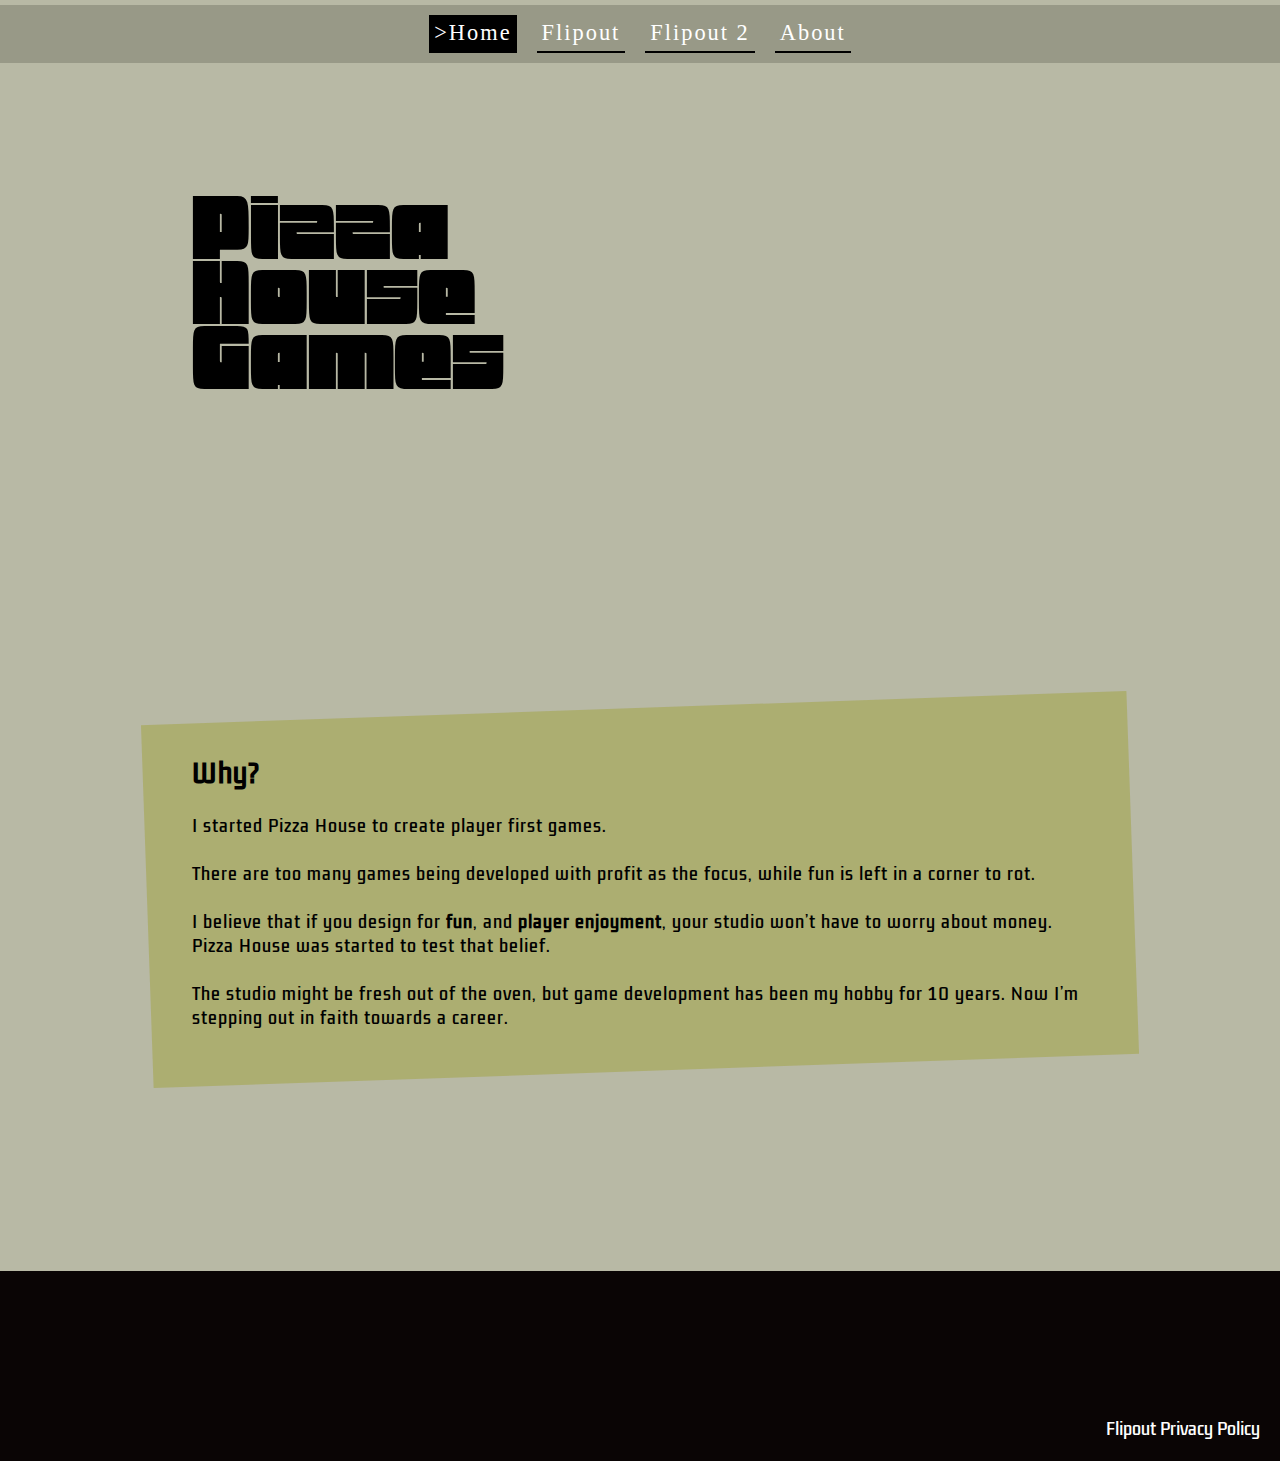
<file: index.html>
<!DOCTYPE html>
<html>
    <head>
        <meta charset="utf-8" name="viewport" content="width=device-width, initial-scale=1">
        <title>Pizza House Games</title>
        <!-- Google fonts -->
        <link rel="preconnect" href="https://fonts.googleapis.com">
        <link rel="preconnect" href="https://fonts.gstatic.com" crossorigin>
        <!-- <link href="https://fonts.googleapis.com/css2?family=Badeen+Display&family=DM+Serif+Text:ital@0;1&family=Noto+Serif:ital,wght@0,100..900;1,100..900&family=Roboto:ital,wght@0,100..900;1,100..900&display=swap" rel="stylesheet"> -->
        <link href="https://fonts.googleapis.com/css2?family=Badeen+Display&family=Kdam+Thmor+Pro&display=swap" rel="stylesheet">
        <!-- CSS -->
        <link rel="stylesheet" href="/css/page-style.css">
        <link rel="stylesheet" href="/css/utility.css">
        <link rel="stylesheet" href="/css/fonts.css">
        <link rel="stylesheet" href="/css/index-style.css">
    </head>

    <body>
        <!-- Start Banner -->
        <!--<div class="banner flex-row flex-center">
            <img src="img/pizza-house-logo.png" id="banner-logo">
            <div id="banner-content">
                <h1 class="">Handmade, Authentic.</h1>
                <h2 class="noto-serif-font">This is Pizza House Games</h2>
            </div>
        </div>-->
        <div class="banner flex-col">
            <h1 class="badeen-display-regular page-title-text">Pizza<br>House<br>Games</h1>
        </div>
        <!-- End Banner -->

        <!-- Start Content -->
        <div class="content-container flex-col flex-center">
            <div class="p-l content flex-col flex-center">
                <!-- Start Studio About -->
                <div style="transform:rotate(2deg);">
                    <h2 class="kdam-thmor-pro-regular" style="font-size:25px; font-weight:900;">Why?</h2>
                    <p class="kdam-thmor-pro-regular">
                        I started Pizza House to create player first games.
                        <br>
                        <br>
                        There are too many games being developed with profit as the focus, 
                        while fun is left in a corner to rot.
                        <br>
                        <br>
                        I believe that if you design for <strong>fun</strong>, and <strong>player enjoyment</strong>, 
                        your studio won’t have to worry about money. 
                        Pizza House was started to test that belief.
                        <br>
                        <br>
                        The studio might be fresh out of the oven, but game development has been my hobby for 10 years.
                        Now I’m stepping out in faith towards a career.
                    </p>
                <!-- End Studio About -->
                </div>
            </div>
        </div>
        <!-- End Content -->
        
        <!-- Start Footer -->
        <div class="footer-container">
            <div class="p-l footer flex-col justify-end align-end">
                <a class="kdam-thmor-pro-regular page-footer-link" href="/flipout/privacy-policy/fo-pp.html">Flipout Privacy Policy</a>
            </div>
        </div>
        <!-- End Footer -->
        
        <!-- Javascript -->
        <script src="/js/nav-menu.js"></script>
    </body>

</html>
</file>
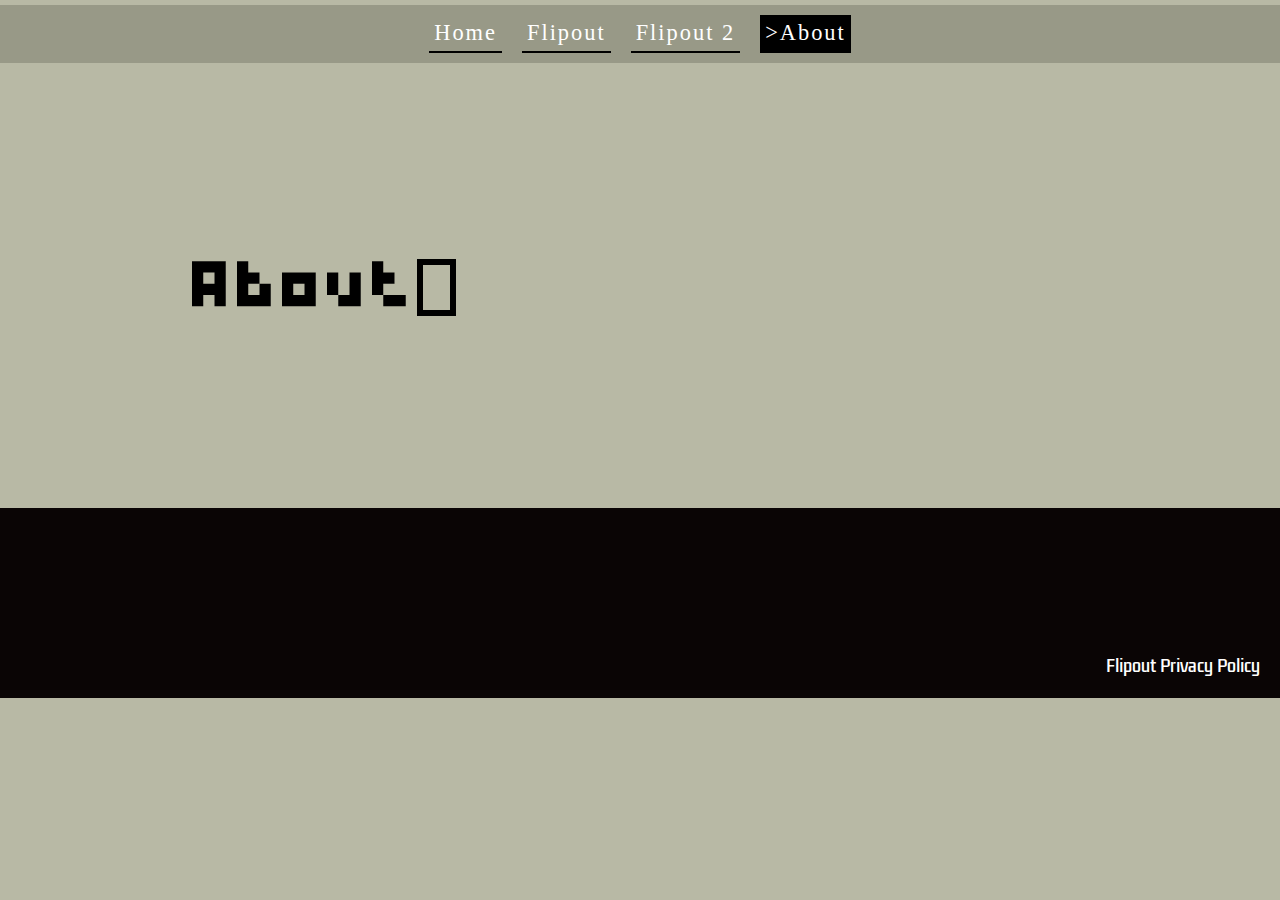
<file: about.html>
<!DOCTYPE html>
<html>
    <head>
        <meta charset="utf-8" name="viewport" content="width=device-width, initial-scale=1">
        <title>Pizza House Games - About</title>
        <!-- JS -->
        <script src="/js/google-fonts.js"></script>
        <!-- CSS -->
        <link rel="stylesheet" href="/css/page-style.css">
        <link rel="stylesheet" href="/css/utility.css">
        <link rel="stylesheet" href="/css/fonts.css"> 
    </head>
    <body>
        <div class="banner flex-col">
            <h1 class="bytesized-regular page-title-text">About<div class="title-cursor"></div></h1>
        </div>
        
        <!-- Javascript -->
        <script src="/js/nav-menu.js"></script>
        <script src="/js/footer.js"></script>
    </body>
</html>
</file>
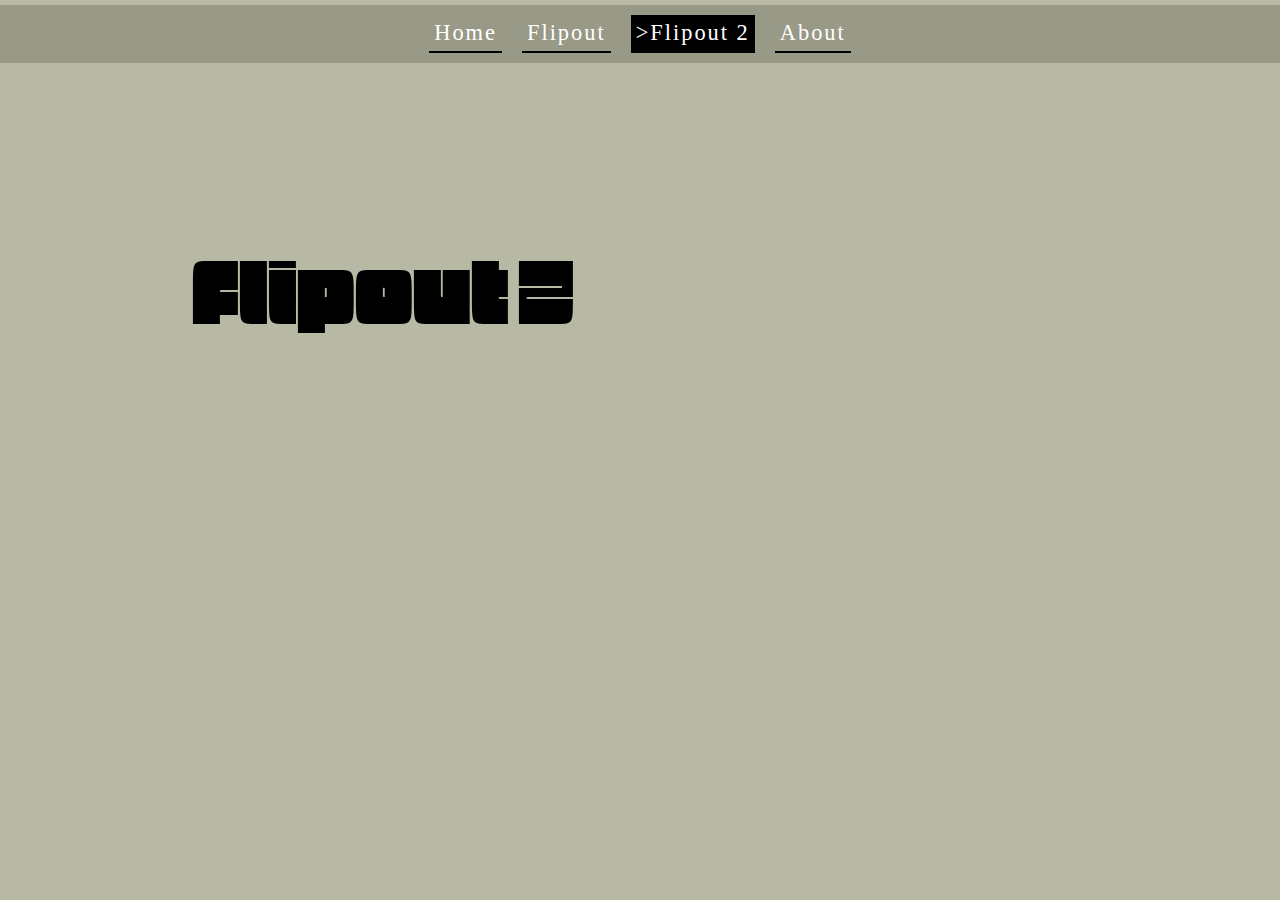
<file: flipout-2/flipout-2-page.html>
<!doctype html>
<html>
    <head>
        <title>Pizza House Games - Flipout 2</title>
        <meta charset="utf-8" name="viewport" content="width=device-width, initial-scale=1">
        <!-- Google fonts -->
        <link rel="preconnect" href="https://fonts.googleapis.com">
        <link rel="preconnect" href="https://fonts.gstatic.com" crossorigin>
        <link href="https://fonts.googleapis.com/css2?family=Badeen+Display&family=Kdam+Thmor+Pro&display=swap" rel="stylesheet">
        <!-- CSS -->
        <link rel="stylesheet" href="/css/page-style.css">
        <link rel="stylesheet" href="/css/utility.css">
        <link rel="stylesheet" href="/css/fonts.css">
    </head>
    <body>
        <div class="banner flex-col">
            <h1 class="badeen-display-regular page-title-text">Flipout 2</h1>
        </div>
        
        <!-- Javascript -->
        <script src="/js/nav-menu.js"></script>
    </body>
</html>
</file>
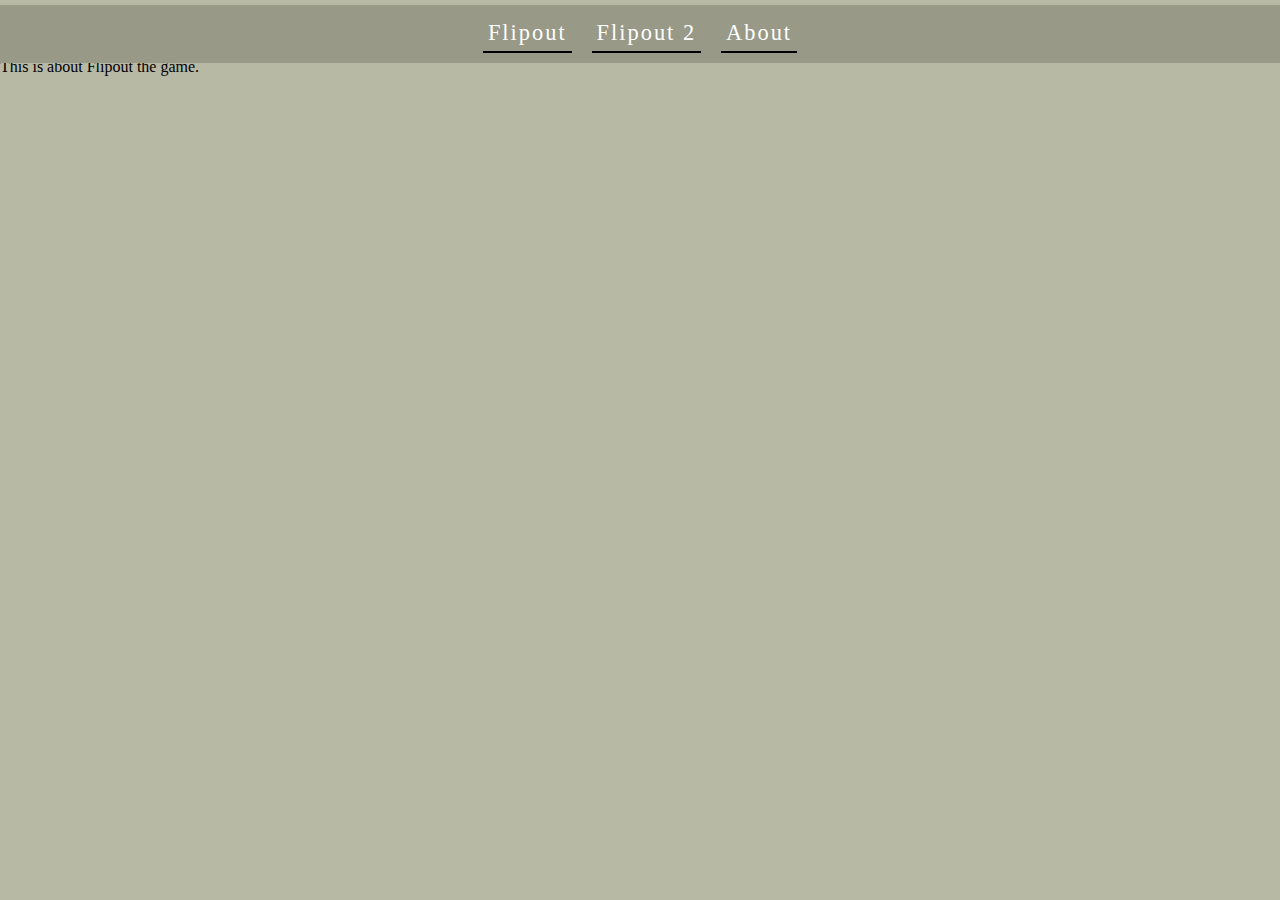
<file: flipout/flipout-page.html>
<!DOCTYPE html>
<html>
    <head>
        <meta charset="utf-8" name="viewport" content="width=device-width, initial-scale=1">
        <title>Pizza House Games - Flipout</title>
        <!-- Google fonts -->
        <link rel="preconnect" href="https://fonts.googleapis.com">
        <link rel="preconnect" href="https://fonts.gstatic.com" crossorigin>
        <link href="https://fonts.googleapis.com/css2?family=DM+Serif+Text:ital@0;1&family=Noto+Serif:ital,wght@0,100..900;1,100..900&family=Roboto:ital,wght@0,100..900;1,100..900&display=swap" rel="stylesheet">
        <!-- CSS -->
        <link rel="stylesheet" href="/css/page-style.css">
        <link rel="stylesheet" href="/css/nav-menu.css">
        <link rel="stylesheet" href="/css/utility.css">
        <link rel="stylesheet" href="/css/fonts.css">
    </head>

    <body>
        <!-- Start Menu -->
        <div class="menu-container flex-row flex-center">
            <div class="menu flex-row">
                <a id="fo1" class="menu-item" href="/flipout/flipout-page.html">Flipout</a>
                <a id="fo2" class="menu-item" href="">Flipout 2</a>
                <a id="about" class="menu-item" href="">About</a>
            </div>
        </div>
        <!-- End Menu -->
        <div>
            This is about Flipout the game.
        </div>
    </body>
</html>
</file>
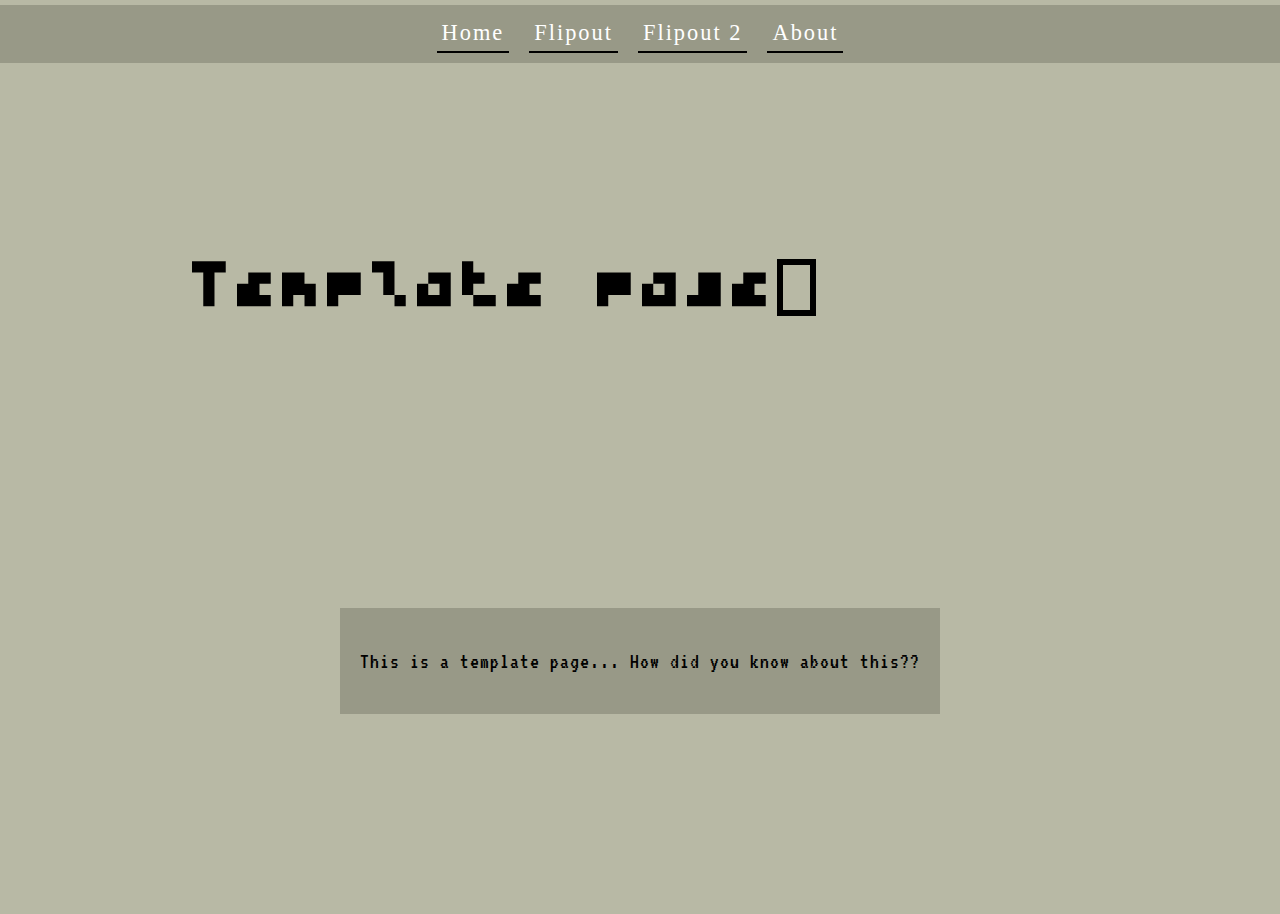
<file: secret/template.html>
<!DOCTYPE html>
<html>
    <head>
        <meta charset="utf-8" name="viewport" content="width=device-width, initial-scale=1">
        <title>Pizza House Games - Template Page</title>
        <!-- JS -->
        <script src="/js/google-fonts.js"></script>
        <!-- CSS -->
        <link rel="stylesheet" href="/css/page-style.css">
        <link rel="stylesheet" href="/css/utility.css">
        <link rel="stylesheet" href="/css/fonts.css"> 
    </head>
    <body>
        <div class="banner flex-col">
            <h1 class="bytesized-regular page-title-text">Template page<div class="title-cursor"></div></h1>
        </div>
        
        <!-- Start Content -->
        <div class="content-container flex-col flex-center">
            <div class="p-l content flex-col flex-center">
                <!--  Start About -->
                <div>
                    <p class="vt323-regular fb">
                        This is a template page... How did you know about this??
                    </p>
                <!-- End About -->
                </div>
            </div>

        <!-- Javascript -->
        <script src="/js/nav-menu.js"></script>
        <script src="/js/footer.js"></script>
    </body>
</html>
</file>
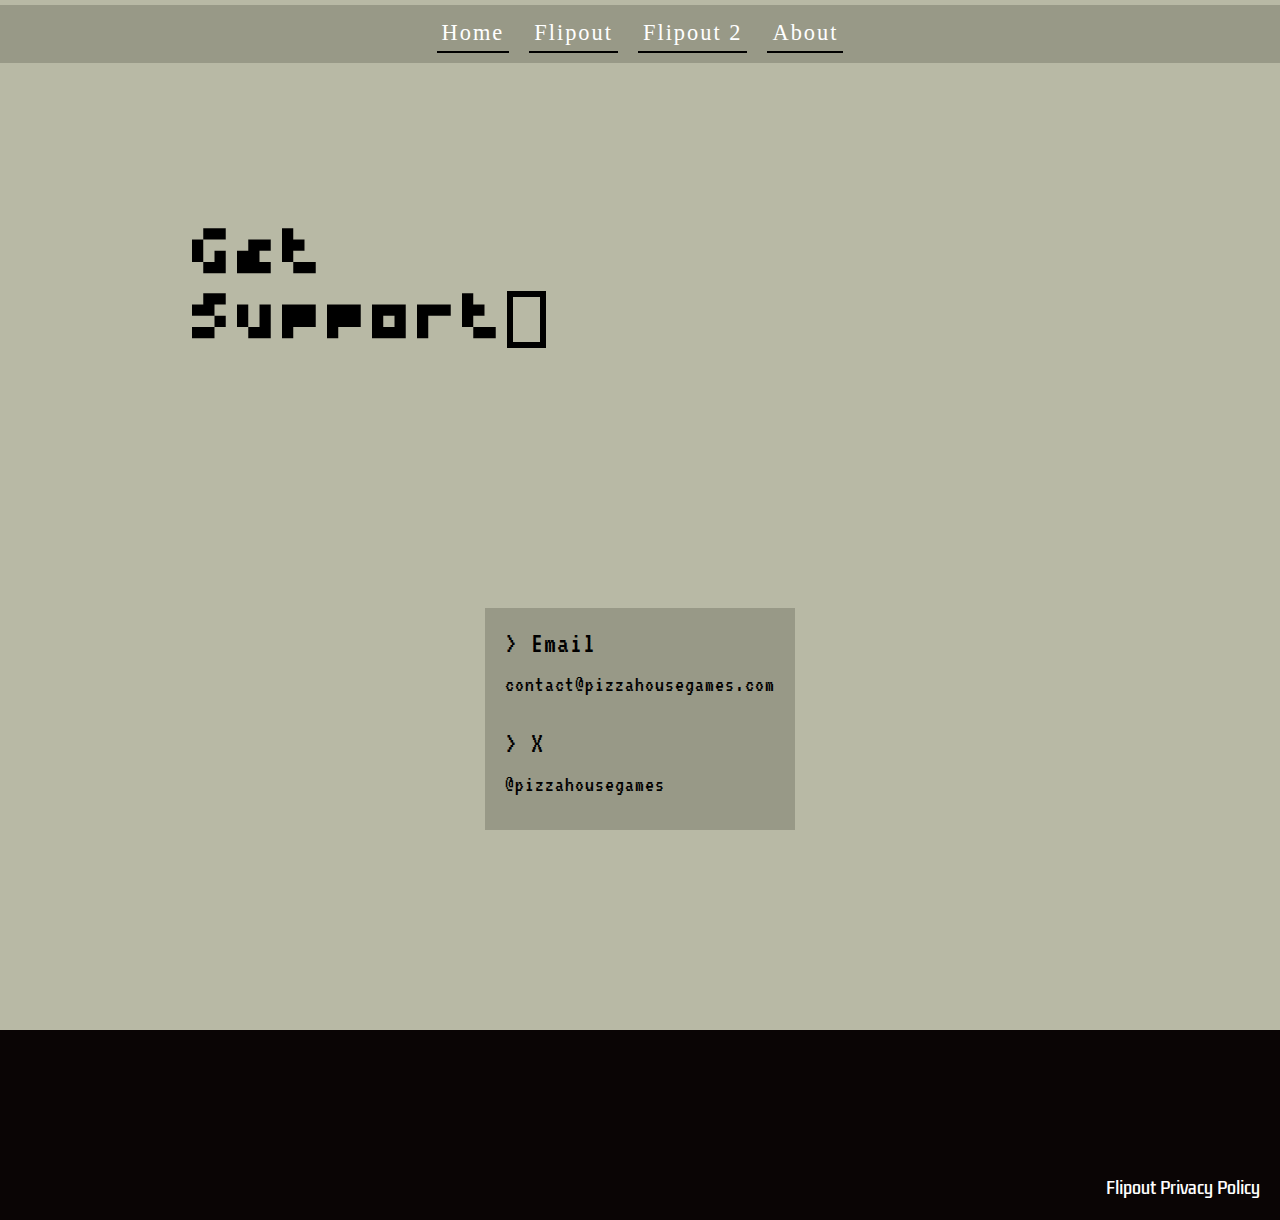
<file: support/superport.html>
<!DOCTYPE html>
<html>
    <head>
        <meta charset="utf-8" name="viewport" content="width=device-width, initial-scale=1">
        <title>Pizza House Games - Support</title>
        <!-- JS -->
        <script src="/js/google-fonts.js"></script>
        <!-- CSS -->
        <link rel="stylesheet" href="/css/page-style.css">
        <link rel="stylesheet" href="/css/utility.css">
        <link rel="stylesheet" href="/css/fonts.css"> 
    </head>
    <body>
        <div class="banner flex-col">
            <h1 class="bytesized-regular page-title-text">Get<br/>Support<div class="title-cursor"></div></h1>
        </div>

        <!-- Start Content -->
        <div class="content-container flex-col flex-center">
            <div class="p-l content flex-col flex-center">
                <!-- Start Studio About -->
                <div>
                    <h2 class="vt323-regular fbh" style="margin: 0 0 15px 0;">> Email</h2>
                    <p class="vt323-regular fb" style="margin: 0 0 15px 0">&#9; contact@pizzahousegames.com</p>
                    <br/>
                    <h2 class="vt323-regular fbh" style="margin: 0 0 15px 0">> X</h2>
                    <p class="vt323-regular fb" style="margin: 0 0 15px 0">&#9; @pizzahousegames</p>
                <!-- End Studio About -->
                </div>
            </div>
        </div>
        <!-- End Content -->
        
        <!-- Javascript -->
        <script src="/js/nav-menu.js"></script>
        <script src="/js/footer.js"></script>
    </body>
</html>
</file>
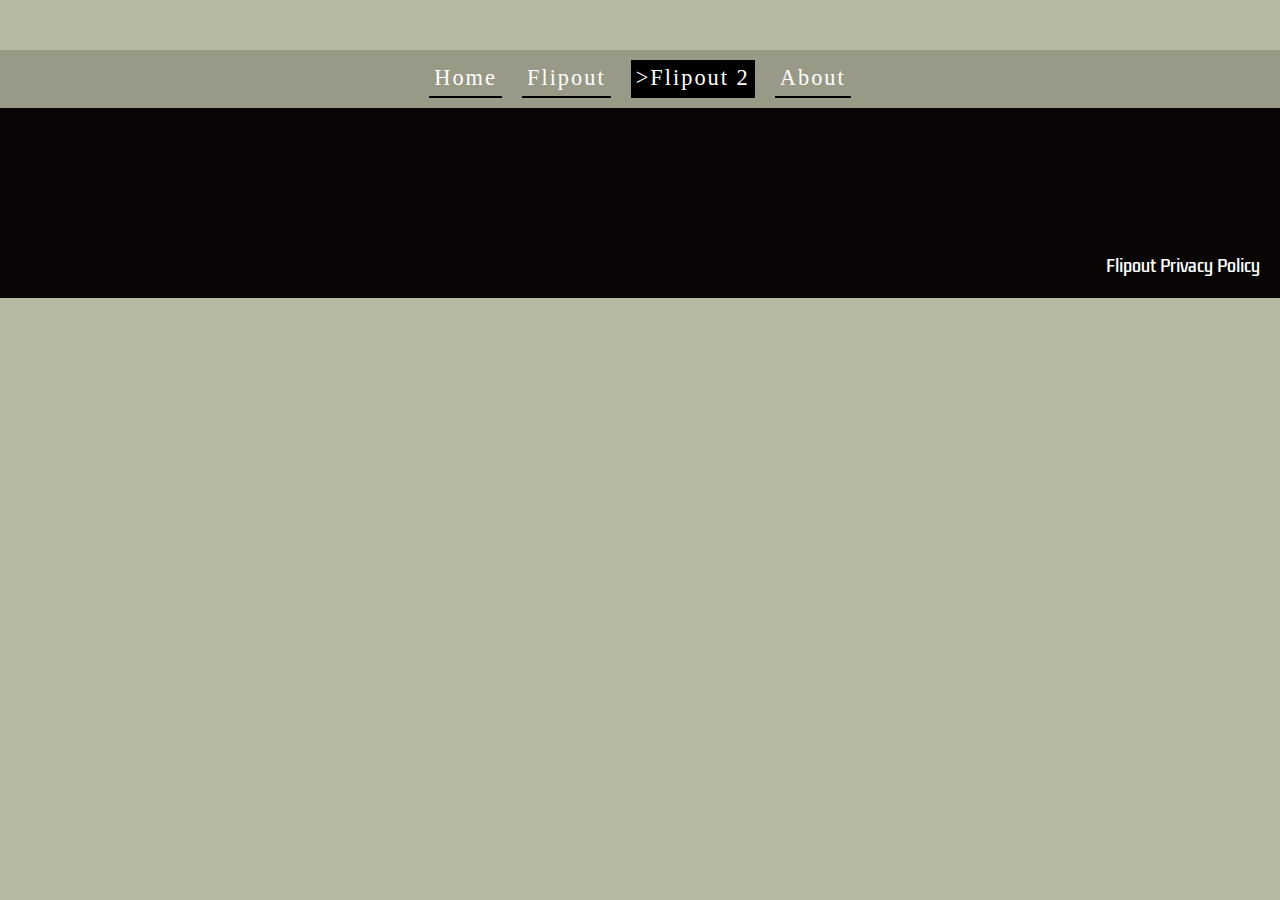
<file: flipout-2/privacy-policy/fo2-pp.html>
<!doctype html>
<html>
    <head>
        <title>Pizza House Games - Flipout 2 Privacy Policy.</title>
        <link rel="preconnect" href="https://fonts.googleapis.com">
        <link rel="preconnect" href="https://fonts.gstatic.com" crossorigin>
        <link href="https://fonts.googleapis.com/css2?family=Badeen+Display&family=Kdam+Thmor+Pro&display=swap" rel="stylesheet">
        <!-- CSS -->
        <link rel="stylesheet" href="/css/page-style.css">
        <link rel="stylesheet" href="/css/utility.css">
        <link rel="stylesheet" href="/css/fonts.css">
        <link rel="stylesheet" href="/css/privacy-policy.css">
    </head>
    <body>

        <!-- Javascript -->
        <script src="/js/nav-menu.js"></script>
        <script src="/js/footer.js"></script>
    </body>
</html>
</file>
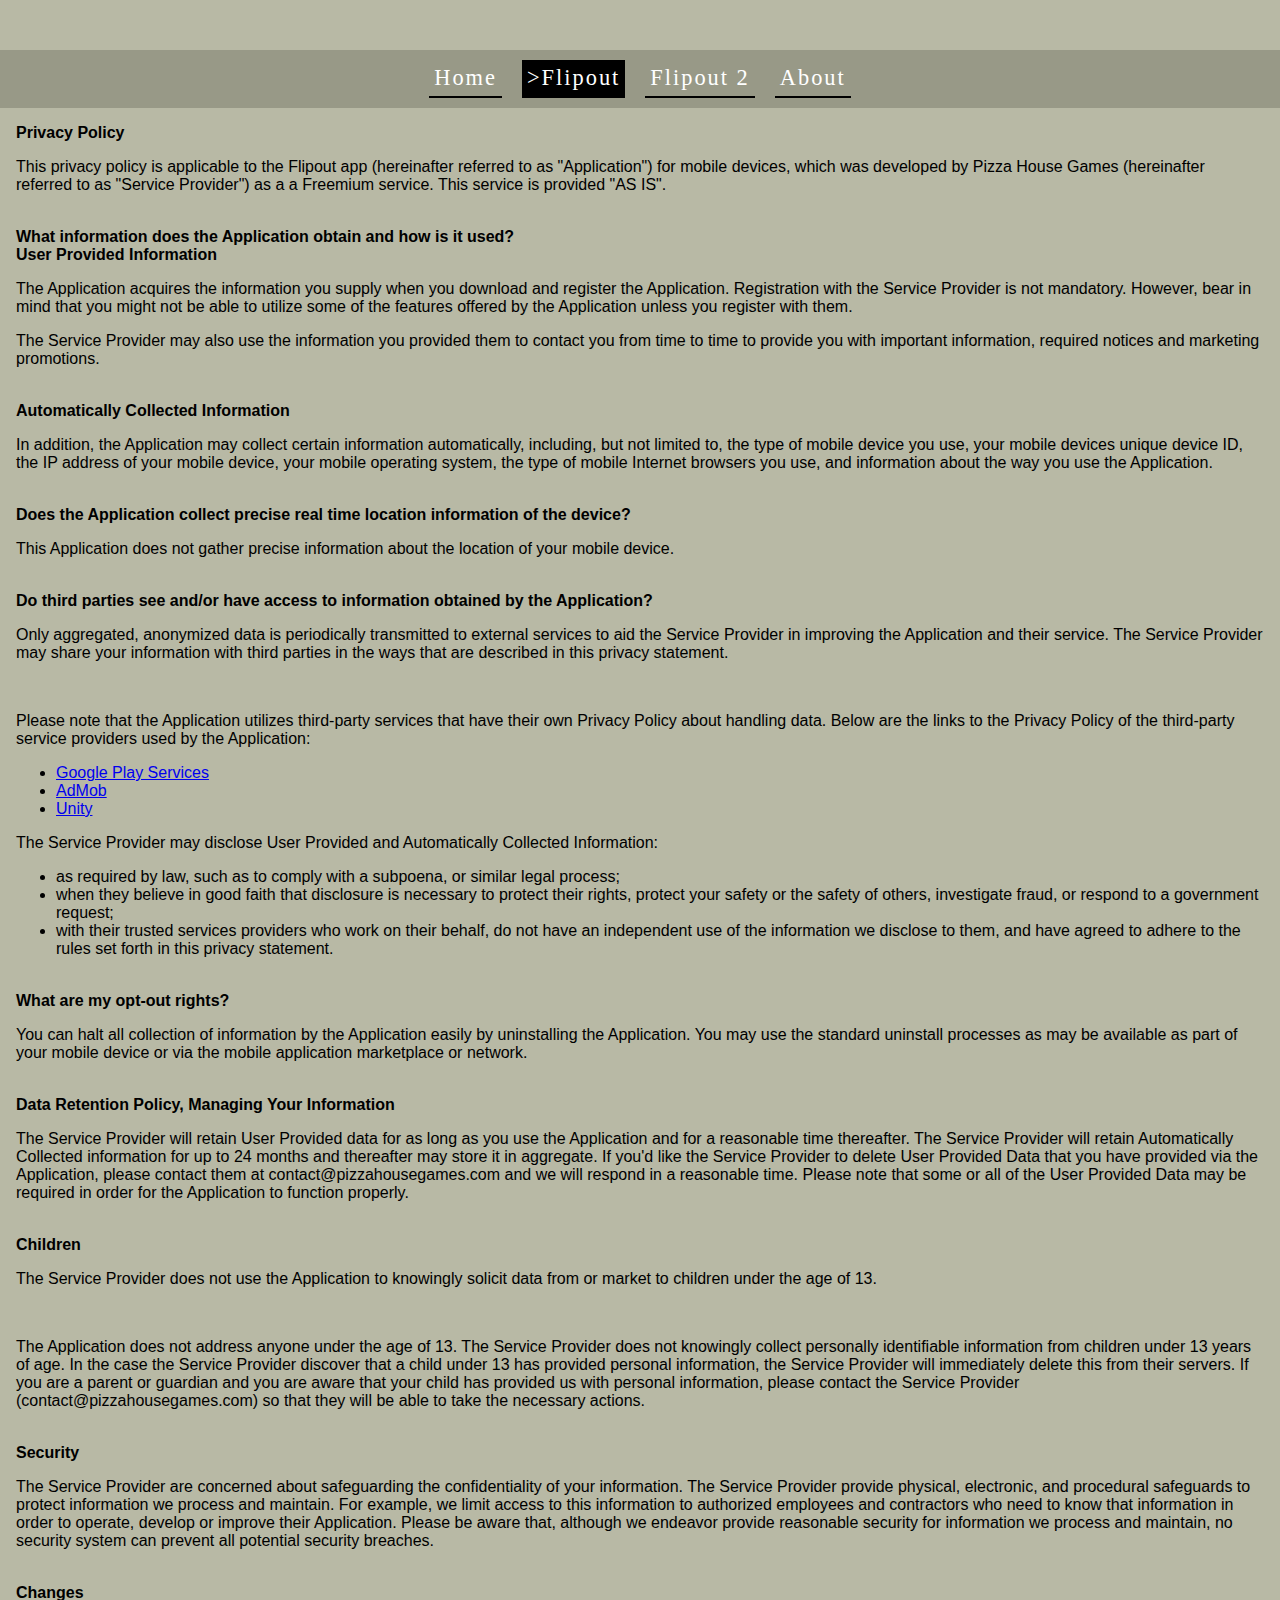
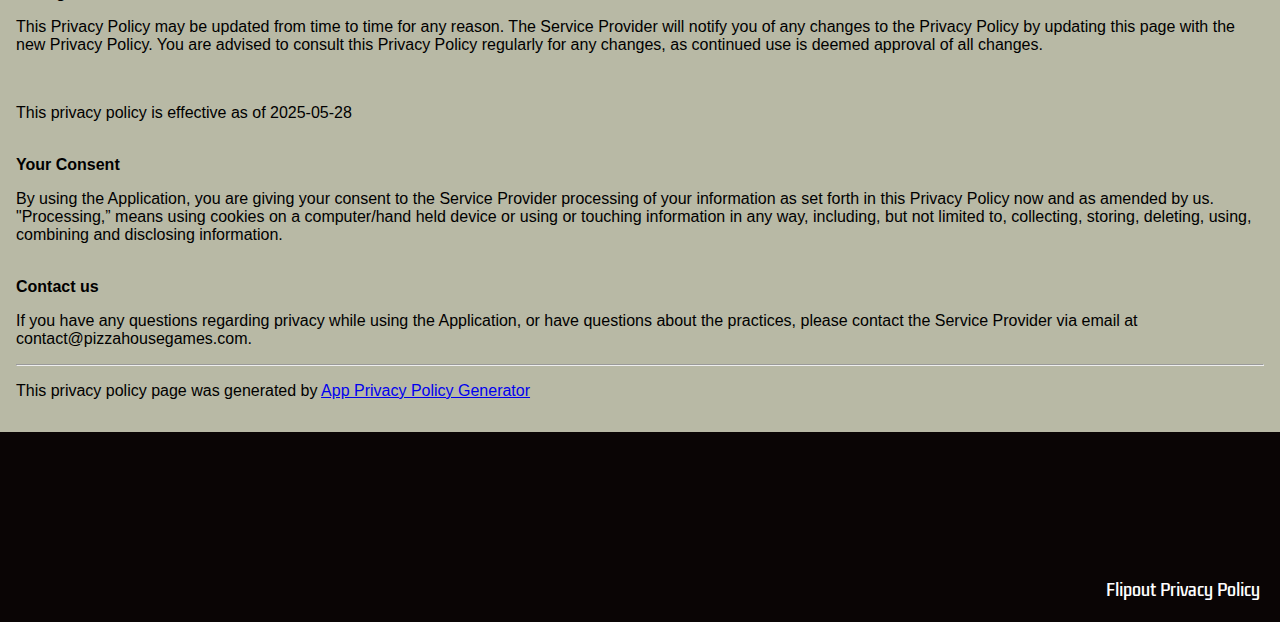
<file: flipout/privacy-policy/fo-pp.html>
<!DOCTYPE html>
<html>
    <head>
        <title>Pizza House Games - Flipout Privacy Policy</title>
        <meta charset='utf-8'>
        <meta name='viewport' content='width=device-width'>
        <link rel="preconnect" href="https://fonts.googleapis.com">
        <link rel="preconnect" href="https://fonts.gstatic.com" crossorigin>
        <link href="https://fonts.googleapis.com/css2?family=Badeen+Display&family=Kdam+Thmor+Pro&display=swap" rel="stylesheet">
        <!-- CSS -->
        <link rel="stylesheet" href="/css/page-style.css">
        <link rel="stylesheet" href="/css/utility.css">
        <link rel="stylesheet" href="/css/fonts.css">
        <link rel="stylesheet" href="/css/privacy-policy.css">
    </head>
    <body>
        <div class="policy">
            <strong>Privacy Policy</strong><p>This privacy policy is applicable to the Flipout app (hereinafter referred to as "Application") for mobile devices, which was developed by Pizza House Games (hereinafter referred to as "Service Provider") as a a Freemium service. This service is provided "AS IS".</p><br><strong>What information does the Application obtain and how is it used?</strong><br><strong>User Provided Information</strong><p>The Application acquires the information you supply when you download and register the Application. Registration with the Service Provider is not mandatory. However, bear in mind that you might not be able to utilize some of the features offered by the Application unless you register with them.</p><p>The Service Provider may also use the information you provided them to contact you from time to time to provide you with important information, required notices and marketing promotions.</p><br><strong>Automatically Collected Information </strong><p>In addition, the Application may collect certain information automatically, including, but not limited to, the type of mobile device you use, your mobile devices unique device ID, the IP address of your mobile device, your mobile operating system, the type of mobile Internet browsers you use, and information about the way you use the Application.</p><br><strong>Does the Application collect precise real time location information of the device?</strong><p>This Application does not gather precise information about the location of your mobile device.</p><div style="display: none;"><p>This Application collects your device's location, which helps the Service Provider determine your approximate geographical location and make use of in below ways:</p><ul><li>Geolocation Services: The Service Provider utilizes location data to provide features such as personalized content, relevant recommendations, and location-based services.</li><li>Analytics and Improvements: Aggregated and anonymized location data helps the Service Provider to analyze user behavior, identify trends, and improve the overall performance and functionality of the Application.</li><li>Third-Party Services: Periodically, the Service Provider may transmit anonymized location data to external services. These services assist them in enhancing the Application and optimizing their offerings.</li></ul></div><br><strong>Do third parties see and/or have access to information obtained by the Application?</strong><p>Only aggregated, anonymized data is periodically transmitted to external services to aid the Service Provider in improving the Application and their service. The Service Provider may share your information with third parties in the ways that are described in this privacy statement.</p><div><br><p>Please note that the Application utilizes third-party services that have their own Privacy Policy about handling data. Below are the links to the Privacy Policy of the third-party service providers used by the Application:</p><ul><li><a href="https://www.google.com/policies/privacy/" target="_blank" rel="noopener noreferrer">Google Play Services</a></li><li><a href="https://support.google.com/admob/answer/6128543?hl=en" target="_blank" rel="noopener noreferrer">AdMob</a></li><!----><!----><!----><!----><!----><!----><!----><!----><!----><li><a href="https://unity3d.com/legal/privacy-policy" target="_blank" rel="noopener noreferrer">Unity</a></li><!----><!----><!----><!----><!----><!----><!----><!----><!----><!----><!----><!----><!----><!----><!----><!----><!----><!----><!----><!----></ul></div><p>The Service Provider may disclose User Provided and Automatically Collected Information:</p><ul><li>as required by law, such as to comply with a subpoena, or similar legal process;</li><li>when they believe in good faith that disclosure is necessary to protect their rights, protect your safety or the safety of others, investigate fraud, or respond to a government request;</li><li>with their trusted services providers who work on their behalf, do not have an independent use of the information we disclose to them, and have agreed to adhere to the rules set forth in this privacy statement.</li></ul><p></p><br><strong>What are my opt-out rights?</strong><p>You can halt all collection of information by the Application easily by uninstalling the Application. You may use the standard uninstall processes as may be available as part of your mobile device or via the mobile application marketplace or network.</p><br><strong>Data Retention Policy, Managing Your Information</strong><p>The Service Provider will retain User Provided data for as long as you use the Application and for a reasonable time thereafter. The Service Provider will retain Automatically Collected information for up to 24 months and thereafter may store it in aggregate. If you'd like the Service Provider to delete User Provided Data that you have provided via the Application, please contact them at contact@pizzahousegames.com and we will respond in a reasonable time. Please note that some or all of the User Provided Data may be required in order for the Application to function properly.</p><br><strong>Children</strong><p>The Service Provider does not use the Application to knowingly solicit data from or market to children under the age of 13.</p><div><br><p>The Application does not address anyone under the age of 13.
            The Service Provider does not knowingly collect personally
            identifiable information from children under 13 years of age. In the case
            the Service Provider discover that a child under 13 has provided
            personal information, the Service Provider will immediately
            delete this from their servers. If you are a parent or guardian
            and you are aware that your child has provided us with
            personal information, please contact the Service Provider (contact@pizzahousegames.com) so that
            they will be able to take the necessary actions.</p></div><!----><br><strong>Security</strong><p>The Service Provider are concerned about safeguarding the confidentiality of your information. The Service Provider provide physical, electronic, and procedural safeguards to protect information we process and maintain. For example, we limit access to this information to authorized employees and contractors who need to know that information in order to operate, develop or improve their Application. Please be aware that, although we endeavor provide reasonable security for information we process and maintain, no security system can prevent all potential security breaches.</p><br><strong>Changes</strong><p>This Privacy Policy may be updated from time to time for any reason. The Service Provider will notify you of any changes to the Privacy Policy by updating this page with the new Privacy Policy. You are advised to consult this Privacy Policy regularly for any changes, as continued use is deemed approval of all changes.</p><br><p>This privacy policy is effective as of 2025-05-28</p><br><strong>Your Consent</strong><p>By using the Application, you are giving your consent to the Service Provider processing of your information as set forth in this Privacy Policy now and as amended by us. "Processing,” means using cookies on a computer/hand held device or using or touching information in any way, including, but not limited to, collecting, storing, deleting, using, combining and disclosing information.</p><br><strong>Contact us</strong><p>If you have any questions regarding privacy while using the Application, or have questions about the practices, please contact the Service Provider via email at contact@pizzahousegames.com.</p><hr><p>This privacy policy page was generated by <a href="https://app-privacy-policy-generator.nisrulz.com/" target="_blank" rel="noopener noreferrer">App Privacy Policy Generator</a></p>
        </div>
        
        <!-- Javascript -->
        <script src="/js/nav-menu.js"></script>
        <script src="/js/footer.js"></script>
    </body>
</html>
</file>
<file: css/page-style.css>
html {
    display: block;
    padding: 0;
    margin: 0;
    background-color: #b8b9a5;
    color: #000000;
    width: 100%;
}

body {
    padding: 0;
    margin: 0;
}

.banner {
    width: 100%;
    height: 50vh;
    justify-content: center;
}

.page-title-text {
    margin-left:15%;
    font-size: 90px;
    line-height:65px;
}

.title-cursor {
    display: inline-block;
    vertical-align: bottom;
    background-color: transparent;
    border: solid 6px;
    width: 0.3em;
    height: 0.5em;
    animation: cursor-blink;
    animation-duration: 2.5s;
    animation-iteration-count: infinite;
    animation-timing-function: cubic-bezier(0, 2, 1, 1.5);
}

.content-container {
    margin: 100px 0px 200px 0px;
}

.content {
    width: auto;
    max-width: 70%;
    height: 100%;
    padding: 25px 45px 25px 45px;
    background-color: #989987;
    letter-spacing: 1px;
    z-index:-1;
}

.game-gif-left {
    max-width: 45vw;
    z-index: -2;
}

.footer {
    height: 150px;
    background: rgb(10, 5, 5);
}

.page-footer-link {
    color: white;
    text-decoration: none;
}

@keyframes slide-in {
  from {
    color: transparent;
    transform: translateX(0%);
  }

  to {
    color: #221501;
    transform: translateX(100%);
  }
}

@keyframes cursor-blink {
    0% {
        border-color: black;
    }
    50% {
        border-color: transparent;
    }
    100% {
        border-color: black;
    }
}

@media (max-width: 496px) {
    .page-title-text {
        font-size: 60px;
        line-height: 44px
    }

    .title-cursor {
        /* TBD */
    }
}
</file>
<file: css/utility.css>
.flex-col {
    display: flex;
    flex-direction: column;
}

.flex-row {
    display: flex;
    flex-direction: row;
}

.flex-center {
    align-items: center;
    justify-content: center;
}

.justify-end {
    justify-content: end;
}

.align-end {
    align-items: end;
}

.ml-sm {
    margin-left: 10px;
}

.p-sm {
    padding: 10px;
}

.p-m {
    padding: 15px;
}

.p-l {
    padding: 20px;
}

/* Font body heading */
.fbh {
  font-size: 30px;
  font-weight: 900; 
}

/* Font body */
.fb {
  font-size: 22px;
  font-weight: 600;
}

@media (max-width: 496px) {
    .fbh {
        font-size: 25px;
    }

    .fb {
        font-size: 20px;
    }
    
}
</file>
<file: css/fonts.css>
.roboto-font {
  font-family: "Roboto", sans-serif;
  font-optical-sizing: auto;
  font-weight: 600;
  font-style: normal;
  font-variation-settings: "wdth" 100;
}

.jersey-10-reg {
  font-family: "Jersey 10", sans-serif;
  font-weight: 400;
  font-style: normal;
}

.dm-serif-text-regular {
  font-family: "DM Serif Text", serif;
  font-weight: 400;
  font-style: normal;
}

.dm-serif-text-regular-italic {
  font-family: "DM Serif Text", serif;
  font-weight: 400;
  font-style: italic;
}

.noto-serif-font {
  font-family: "Noto Serif", serif;
  font-optical-sizing: auto;
  font-weight: 500;
  font-style: normal;
  font-variation-settings:"wdth" 100;
}

/* Heading Text */
.bytesized-regular {
  font-family: "Bytesized", sans-serif;
  font-weight: 400;
  font-style: normal;
}

/* Body Text */
.vt323-regular {
  font-family: "VT323", monospace;
  font-weight: 400;
  font-style: normal;
}

.badeen-display-regular {
  font-family: "Badeen Display", system-ui;
  font-weight: 400;
  font-style: normal;
}

.kdam-thmor-pro-regular {
  font-family: "Kdam Thmor Pro", sans-serif;
  font-weight: 400;
  font-style: normal;
}
</file>
<file: css/index-style.css>
#banner-logo {
    max-width: 400px;
    transform: rotate(4deg);
}

.content-container {
    width: 100%;
}

.content {
    max-width: 70%;
    height: 100%;
    padding: 25px 45px 25px 45px;
    margin-top:100px; 
    background-color:rgba(170, 172, 104, 0.863);
    letter-spacing: 1px;
    z-index:-1;
    transform:rotate(-2deg);
}

.footer {
    height: 150px;
    background: rgb(10, 5, 5);
}

@media (max-width: 496px) {
    
}
</file>
<file: css/nav-menu.css>
.nav-menu-font {
    font-family: "VT323", monospace;
    font-weight: 400;
    font-style: normal;
}

.menu-container {
    position: sticky;
    top: 5px;
    height: auto;
    padding: 10px;
    background: #989987;
    z-index: 1200;
}

.nav-menu {
    /* Empty for now?*/
}

.menu-item::before {
    content: " ";
}

.menu-item:hover::before {
    content: ">"
}

.menu-item {
    margin: 0px 10px 0px 10px;
    padding: 5px;
    border-bottom: 2px solid #000000;
    color: white;
    font-size: 1.4em;
    letter-spacing: 2px;
    text-decoration: none;
    transition: transform 0.15s ease-in-out;
}

.menu-item:hover {
    cursor: pointer;
    transform: translateY(-2px);
}

.active-menu-item::before {
    content: ">"
}

.active-menu-item {
    color: White;
    background-color: #000000;
}

@media (max-width: 496px) {
    .menu-container {
        left: 0px;
        top: 0px;
    }

    .menu-item {
        font-size: 1.3em;
    }
}
</file>
<file: css/privacy-policy.css>
body {
    margin-top: 50px;
}

.policy { 
    font-family: 'Helvetica Neue', Helvetica, Arial, sans-serif; 
    padding: 1em; 
}
</file>
